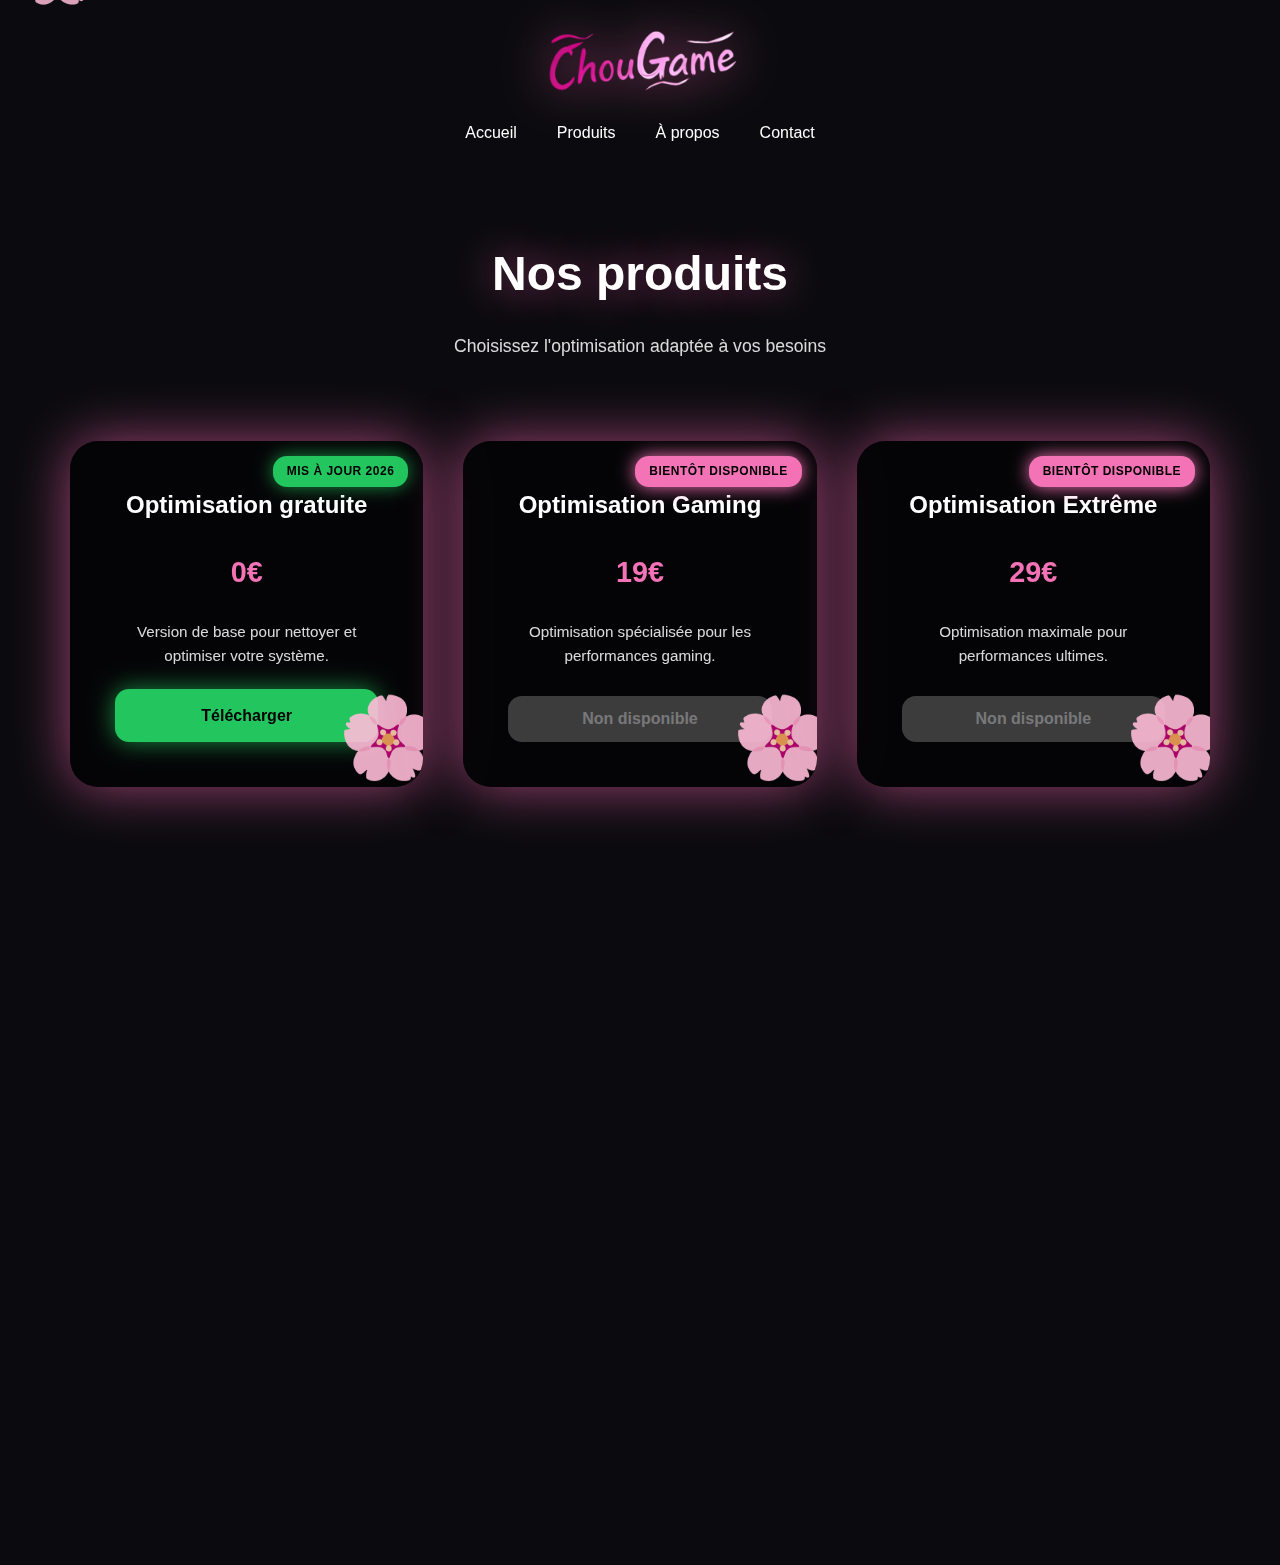
<file: produits.html>
<!DOCTYPE html>
<html lang="fr">
<head>
  <meta charset="UTF-8">
  <meta name="viewport" content="width=device-width, initial-scale=1.0">
  <meta name="description" content="Découvrez les produits d'optimisation Windows de ChouGame. Optimisation gratuite, Gaming et Extrême.">
  <meta name="theme-color" content="#f472b6">
  
  <title>ChouGame – Produits</title>

  <link rel="stylesheet" href="https://cdnjs.cloudflare.com/ajax/libs/font-awesome/6.4.0/css/all.min.css" integrity="sha512-iecdLmaskl7CVJkEZSMUjwokJNavkM0dVLvw9qNqJ6D4G6LLLF2MtiTrH7xJgM27E8ZE0PRUl22omMbrbijKeg==" crossorigin="anonymous" referrerpolicy="no-referrer">
  <link rel="stylesheet" href="styles.css">
  <link rel="stylesheet" href="pages/produits.css">

  <style>
    /* Override pour les emojis */
    .mobile-nav a {
      font-size: 1.8em !important;
    }
    
    .socials a {
      font-size: 2.5em !important;
    }
  </style>
</head>

<body>
  <!-- SAKURA BACKGROUND -->
  <div class="sakura" id="sakura"></div>

  <!-- LOGO -->
  <div class="top-logo">
    <img src="assets/logo.png" alt="ChouGame Logo" onerror="this.style.display='none'">
  </div>

  <!-- NAVIGATION DESKTOP -->
  <nav role="navigation" aria-label="Navigation principale">
    <a href="index.html">Accueil</a>
    <a href="produits.html">Produits</a>
    <a href="index.html#apropos">À propos</a>
    <a href="index.html#contact">Contact</a>
  </nav>

  <!-- HEADER -->
  <header class="reveal" role="banner">
    <h1>Nos produits</h1>
    <p>Choisissez l'optimisation adaptée à vos besoins</p>
  </header>

  <!-- PRODUCTS GRID -->
  <section class="products reveal" aria-labelledby="products-heading">
    <h2 id="products-heading" class="sr-only">Produits disponibles</h2>

    <!-- PRODUIT 1: OPTIMISATION GRATUITE -->
    <div class="card product-card reveal">
      <div class="badge badge-update">Mis à jour 2026</div>
      <h3>Optimisation gratuite</h3>
      <div class="price">0€</div>
      <p class="product-description">Version de base pour nettoyer et optimiser votre système.</p>
      <a href="https://drive.google.com/file/d/1Wa3Jc5gcxKvPfupRYZ_NpjHP9hUVA2Tr/view" target="_blank" rel="noopener noreferrer" class="btn btn-primary">
        Télécharger
      </a>
      <div class="flower-corner">🌸</div>
    </div>

    <!-- PRODUIT 2: OPTIMISATION GAMING -->
    <div class="card product-card reveal">
      <div class="badge badge-soon">Bientôt disponible</div>
      <h3>Optimisation Gaming</h3>
      <div class="price">19€</div>
      <p class="product-description">Optimisation spécialisée pour les performances gaming.</p>
      <button class="btn btn-disabled" disabled aria-label="Non disponible">
        Non disponible
      </button>
      <div class="flower-corner">🌸</div>
    </div>

    <!-- PRODUIT 3: OPTIMISATION EXTRÊME -->
    <div class="card product-card reveal">
      <div class="badge badge-soon">Bientôt disponible</div>
      <h3>Optimisation Extrême</h3>
      <div class="price">29€</div>
      <p class="product-description">Optimisation maximale pour performances ultimes.</p>
      <button class="btn btn-disabled" disabled aria-label="Non disponible">
        Non disponible
      </button>
      <div class="flower-corner">🌸</div>
    </div>

  </section>

  <!-- CONTACT SECTION -->
  <section id="contact" class="reveal" aria-labelledby="contact-heading">
    <div class="contact-card reveal">
      <h2 id="contact-heading">Contact</h2>
      <p>
        📧 <a href="mailto:cchougame@icloud.com" class="contact-link">cchougame@icloud.com</a><br>
        💬 Discord : chougame
      </p>

      <div class="socials" role="list">
        <a href="https://youtube.com/@chougame" target="_blank" rel="noopener noreferrer" role="listitem" aria-label="YouTube">
          <svg class="social-icon" viewBox="0 0 24 24" fill="none" stroke="currentColor" stroke-width="2" stroke-linecap="round" stroke-linejoin="round">
            <path d="M22.54 6.42a2.78 2.78 0 0 0-1.94-2C18.88 4 12 4 12 4s-6.88 0-8.6.46a2.78 2.78 0 0 0-1.94 2A29 29 0 0 0 1 11.75a29 29 0 0 0 .46 5.33A2.78 2.78 0 0 0 3.4 19c1.72.46 8.6.46 8.6.46s6.88 0 8.6-.46a2.78 2.78 0 0 0 1.94-2 29 29 0 0 0 .46-5.25 29 29 0 0 0-.46-5.33z"></path>
            <polygon points="9.75 15.02 15.5 11.75 9.75 8.48 9.75 15.02"></polygon>
          </svg>
        </a>
        <a href="https://www.instagram.com/clementc.22" target="_blank" rel="noopener noreferrer" role="listitem" aria-label="Instagram">
          <svg class="social-icon" viewBox="0 0 24 24" fill="none" stroke="currentColor" stroke-width="2" stroke-linecap="round" stroke-linejoin="round">
            <rect x="2" y="2" width="20" height="20" rx="5" ry="5"></rect>
            <path d="M16 11.37A4 4 0 1 1 12.63 8 4 4 0 0 1 16 11.37z"></path>
            <circle cx="17.5" cy="6.5" r="1.5"></circle>
          </svg>
        </a>
        <a href="https://x.com/gamchou" target="_blank" rel="noopener noreferrer" role="listitem" aria-label="X (Twitter)">
          <svg class="social-icon" viewBox="0 0 24 24" fill="currentColor">
            <path d="M18.244 2.25h3.308l-7.227 8.26 8.502 11.24h-6.6l-5.17-6.759-5.933 6.759h-3.308l7.73-8.835L2.56 2.25h6.6l4.69 6.169L18.244 2.25zm-1.161 17.52h1.833L7.084 4.126H5.117z"></path>
          </svg>
        </a>
        <a href="https://discord.gg/HqpV583Zjc" target="_blank" rel="noopener noreferrer" role="listitem" aria-label="Discord">
          <svg class="social-icon" viewBox="0 0 24 24" fill="currentColor">
            <path d="M20.317 4.37a19.791 19.791 0 0 0-4.885-1.515.074.074 0 0 0-.079.037c-.211.375-.444.864-.607 1.25a18.27 18.27 0 0 0-5.487 0c-.163-.386-.395-.875-.607-1.25a.077.077 0 0 0-.079-.037A19.736 19.736 0 0 0 3.677 4.37a.07.07 0 0 0-.032.027C.533 9.046-.32 13.58.099 18.057a.082.082 0 0 0 .031.057 19.9 19.9 0 0 0 5.993 3.03.078.078 0 0 0 .084-.028c.462-.63.873-1.295 1.226-1.994a.076.076 0 0 0-.042-.106 13.107 13.107 0 0 1-1.872-.892.077.077 0 0 1-.008-.128 10.2 10.2 0 0 0 .372-.294.075.075 0 0 1 .078-.01c3.928 1.793 8.18 1.793 12.062 0a.075.075 0 0 1 .079.009c.12.098.246.198.373.294a.077.077 0 0 1-.006.127 12.299 12.299 0 0 1-1.873.892.076.076 0 0 0-.041.107c.36.698.77 1.364 1.225 1.993a.076.076 0 0 0 .084.028 19.839 19.839 0 0 0 6.002-3.03.077.077 0 0 0 .032-.056c.5-4.506.151-8.933-2.118-12.66a.056.056 0 0 0-.031-.028zM8.02 15.33c-1.183 0-2.157-.965-2.157-2.156 0-1.193.964-2.157 2.157-2.157 1.193 0 2.156.964 2.156 2.157 0 1.19-.963 2.155-2.156 2.155zm7.975 0c-1.183 0-2.157-.965-2.157-2.156 0-1.193.964-2.157 2.157-2.157 1.193 0 2.157.964 2.157 2.157 0 1.19-.964 2.155-2.157 2.155z"></path>
          </svg>
        </a>
      </div>
    </div>
  </section>

  <!-- MOBILE NAVIGATION -->
  <div class="mobile-nav" role="navigation" aria-label="Navigation mobile">
    <a href="index.html" aria-label="Accueil">🏠</a>
    <a href="produits.html" aria-label="Produits">📦</a>
    <a href="index.html#apropos" aria-label="À propos">ℹ️</a>
    <a href="index.html#contact" aria-label="Contact">✉️</a>
  </div>

  <script>
    // SAKURA FLOWERS - Code intégré directement
    (function() {
      const container = document.getElementById('sakura');
      if (!container) return;
      
      for (let i = 0; i < 25; i++) {
        const flower = document.createElement('div');
        flower.textContent = '🌸';
        flower.style.position = 'absolute';
        flower.style.top = '-100px';
        flower.style.left = Math.random() * 100 + 'vw';
        flower.style.fontSize = (40 + Math.random() * 40) + 'px';
        flower.style.opacity = '0.85';
        flower.style.pointerEvents = 'none';
        flower.style.userSelect = 'none';
        flower.style.animation = 'fall linear infinite';
        flower.style.animationDuration = (12 + Math.random() * 18) + 's';
        flower.style.animationDelay = Math.random() * 10 + 's';
        container.appendChild(flower);
      }
    })();

    // REVEAL ON SCROLL
    (function() {
      const reveals = document.querySelectorAll('.reveal');
      if (!reveals.length) return;

      const observer = new IntersectionObserver((entries) => {
        entries.forEach(entry => {
          if (entry.isIntersecting) {
            entry.target.classList.add('active');
          }
        });
      }, {
        threshold: 0.1,
        rootMargin: '0px 0px -100px 0px'
      });

      reveals.forEach(el => observer.observe(el));
      
      // Initial reveal
      reveals.forEach(el => {
        if (el.getBoundingClientRect().top < window.innerHeight - 100) {
          el.classList.add('active');
        }
      });
    })();
  </script>

</body>
</html>
</file>
<file: styles.css>
/* ===== VARIABLES ===== */
:root {
  --primary-pink: #f472b6;
  --pink-light: rgba(255, 105, 180, 0.8);
  --pink-shadow: rgba(255, 105, 180, 0.6);
  --bg-dark: #0b0b0f;
  --bg-card: rgba(0, 0, 0, 0.55);
  --bg-mobile-nav: rgba(0, 0, 0, 0.45);
  --green-success: #22c55e;
  --green-shadow: rgba(34, 197, 94, 0.7);
  --text-white: white;
  --text-secondary: #aaa;
  --border-radius-lg: 28px;
  --border-radius-md: 18px;
  --border-radius-sm: 14px;
  --spacing-lg: 90px;
  --spacing-md: 45px;
  --spacing-sm: 20px;
  --shadow-lg: 0 0 55px var(--pink-shadow);
  --shadow-md: 0 0 40px var(--pink-shadow);
  --shadow-sm: 0 0 25px var(--pink-shadow);
  --transition-smooth: 0.3s;
  --transition-reveal: 1s;
}

/* ===== RESET ET BASE ===== */
* {
  margin: 0;
  padding: 0;
  box-sizing: border-box;
}

html {
  scroll-behavior: smooth;
}

body {
  font-family: 'Segoe UI', Arial, sans-serif;
  background-color: var(--bg-dark);
  color: var(--text-white);
  overflow-x: hidden;
  line-height: 1.6;
}

/* ===== SAKURA BACKGROUND ===== */
.sakura {
  position: fixed;
  inset: 0;
  pointer-events: none;
  z-index: -1;
}

.flower {
  position: absolute;
  top: -10%;
  opacity: 0.85;
  animation: fall linear infinite;
}

@keyframes fall {
  to {
    transform: translateY(120vh) rotate(360deg);
  }
}

/* ===== LOGO ===== */
.top-logo {
  display: flex;
  justify-content: center;
  padding: 25px 0;
}

.top-logo img {
  height: 70px;
  filter: drop-shadow(0 0 25px var(--pink-light));
  transition: transform var(--transition-smooth);
}

.top-logo img:hover {
  transform: scale(1.05);
}

/* ===== NAVIGATION DESKTOP ===== */
nav {
  display: flex;
  justify-content: center;
  gap: 40px;
  padding: 0 var(--spacing-sm);
}

nav a {
  color: var(--text-white);
  text-decoration: none;
  font-weight: 500;
  position: relative;
  transition: color var(--transition-smooth);
}

nav a::after {
  content: '';
  position: absolute;
  bottom: -6px;
  left: 0;
  width: 0;
  height: 2px;
  background: var(--primary-pink);
  transition: width var(--transition-smooth);
}

nav a:hover {
  color: var(--primary-pink);
}

nav a:hover::after {
  width: 100%;
}

/* ===== HEADER ===== */
header {
  text-align: center;
  padding: 90px 20px 20px;
}

header h1 {
  font-size: 3em;
  font-weight: 700;
  text-shadow: 0 0 40px var(--pink-shadow);
  margin-bottom: 15px;
}

header p {
  max-width: 600px;
  margin: 20px auto 0;
  opacity: 0.85;
  font-size: 1.1em;
}

/* ===== CTA BUTTON ===== */
.header-cta {
  text-align: center;
  margin: 30px 0 var(--spacing-lg);
}

.cta-btn {
  display: inline-block;
  padding: 16px 45px;
  background: var(--primary-pink);
  color: black;
  border-radius: var(--border-radius-md);
  text-decoration: none;
  font-weight: bold;
  box-shadow: 0 0 40px var(--primary-pink);
  transition: transform var(--transition-smooth);
  border: none;
  cursor: pointer;
}

.cta-btn:hover {
  transform: scale(1.08);
}

.cta-btn:active {
  transform: scale(0.98);
}

/* ===== SECTIONS ===== */
section {
  padding: var(--spacing-lg) var(--spacing-sm);
  text-align: center;
}

section h2 {
  font-size: 2em;
  margin-bottom: 15px;
}

/* ===== CARD ===== */
.card {
  max-width: 750px;
  margin: 0 auto;
  background: var(--bg-card);
  backdrop-filter: blur(14px);
  padding: var(--spacing-md);
  border-radius: var(--border-radius-lg);
  box-shadow: var(--shadow-lg);
  position: relative;
}

/* ===== SOCIALS ===== */
.socials {
  display: flex;
  justify-content: center;
  gap: 28px;
  margin-top: 30px;
  flex-wrap: wrap;
}

.socials a {
  color: var(--text-white);
  transition: color var(--transition-smooth), transform var(--transition-smooth);
  display: inline-flex;
  align-items: center;
  justify-content: center;
  width: 60px;
  height: 60px;
  border-radius: 50%;
  z-index: 5;
  position: relative;
  text-decoration: none;
}

.social-icon {
  width: 32px;
  height: 32px;
  stroke: currentColor;
  fill: currentColor;
}

.socials a:hover {
  color: var(--primary-pink);
  transform: translateY(-6px) scale(1.25);
}

/* ===== REVEAL ANIMATION ===== */
.reveal {
  opacity: 0;
  transform: translateY(40px);
  transition: opacity var(--transition-reveal), transform var(--transition-reveal);
}

.reveal.active {
  opacity: 1;
  transform: none;
}

/* ===== MOBILE NAVIGATION ===== */
.mobile-nav {
  display: none;
}

@media (max-width: 768px) {
  nav {
    display: none;
  }

  .mobile-nav {
    position: fixed;
    bottom: 20px;
    left: 50%;
    transform: translateX(-50%);
    background: var(--bg-mobile-nav);
    backdrop-filter: blur(22px);
    padding: 18px 40px;
    border-radius: 50px;
    display: flex;
    gap: 40px;
    z-index: 9999;
    box-shadow: 0 0 30px var(--primary-pink);
    border: 1px solid rgba(244, 114, 182, 0.3);
  }

  .mobile-nav a {
    color: var(--text-white);
    font-size: 1.8em;
    transition: color var(--transition-smooth), transform var(--transition-smooth);
    display: flex;
    align-items: center;
    justify-content: center;
    width: 45px;
    height: 45px;
    border-radius: 50%;
    text-decoration: none;
  }

  .mobile-nav a:hover {
    color: var(--primary-pink);
    transform: scale(1.3);
  }

  header h1 {
    font-size: 2em;
  }

  header p {
    font-size: 1em;
  }

  .card {
    padding: 30px;
  }
}

/* ===== RESPONSIVE ===== */
@media (max-width: 480px) {
  header {
    padding: 60px 15px 15px;
  }

  header h1 {
    font-size: 1.75em;
  }

  nav {
    gap: 20px;
    font-size: 0.9em;
  }

  section {
    padding: 60px 15px;
  }
}
</file>
<file: pages/produits.css>
/* ===== STYLES SPÉCIFIQUES PRODUITS.HTML ===== */

/* ===== PRODUCTS GRID ===== */
.products {
  display: grid;
  grid-template-columns: repeat(auto-fit, minmax(280px, 1fr));
  gap: 40px;
  padding: 60px 30px 120px;
  max-width: 1200px;
  margin: 0 auto;
}

/* ===== PRODUCT CARD ===== */
.product-card {
  position: relative;
  display: flex;
  flex-direction: column;
  overflow: hidden;
  transition: transform var(--transition-smooth), box-shadow var(--transition-smooth);
}

.product-card:hover {
  transform: translateY(-8px);
  box-shadow: 0 0 60px var(--primary-pink);
}

/* ===== FLOWER CORNER DECORATION ===== */
.flower-corner {
  position: absolute;
  bottom: -15px;
  right: -15px;
  width: auto;
  height: auto;
  font-size: 80px;
  opacity: 0.9;
  animation: float 4s ease-in-out infinite;
  pointer-events: none;
  user-select: none;
}

@keyframes float {
  0%, 100% {
    transform: translateY(0) rotate(0deg);
  }
  50% {
    transform: translateY(-12px) rotate(6deg);
  }
}

/* ===== BADGES ===== */
.badge {
  position: absolute;
  top: 15px;
  right: 15px;
  padding: 6px 14px;
  border-radius: var(--border-radius-sm);
  font-size: 0.75em;
  font-weight: bold;
  text-transform: uppercase;
  letter-spacing: 0.5px;
  z-index: 2;
}

.badge-update {
  background: var(--green-success);
  color: black;
  box-shadow: 0 0 18px var(--green-shadow);
}

.badge-soon {
  background: var(--primary-pink);
  color: black;
  box-shadow: 0 0 18px var(--primary-pink);
}

/* ===== PRODUCT CONTENT ===== */
.product-card h3 {
  font-size: 1.5em;
  margin-bottom: 10px;
  margin-top: 0;
}

.product-description {
  flex-grow: 1;
  opacity: 0.85;
  font-size: 0.95em;
  margin-bottom: 20px;
}

.price {
  font-size: 1.8em;
  font-weight: bold;
  margin: 15px 0 25px;
  color: var(--primary-pink);
}

/* ===== BUTTONS ===== */
.btn {
  padding: 14px 30px;
  border-radius: var(--border-radius-sm);
  font-weight: bold;
  border: none;
  cursor: pointer;
  text-decoration: none;
  display: inline-block;
  transition: all var(--transition-smooth);
  font-size: 1em;
}

.btn-primary {
  background: var(--green-success);
  color: black;
  box-shadow: 0 0 25px var(--green-shadow);
}

.btn-primary:hover {
  transform: scale(1.05);
  box-shadow: 0 0 35px var(--green-shadow);
}

.btn-primary:active {
  transform: scale(0.98);
}

.btn-disabled {
  background: #555;
  color: var(--text-secondary);
  cursor: not-allowed;
  opacity: 0.7;
}

.btn-disabled:hover {
  transform: none;
  box-shadow: none;
}

/* ===== CONTACT CARD ===== */
.contact-card {
  max-width: 750px;
  margin: 60px auto 80px;
  background: var(--bg-card);
  backdrop-filter: blur(14px);
  padding: var(--spacing-md);
  border-radius: var(--border-radius-lg);
  box-shadow: 0 0 55px var(--primary-pink);
  text-align: center;
}

.contact-card h2 {
  margin-bottom: 15px;
}

.contact-link {
  color: var(--primary-pink);
  text-decoration: none;
  font-weight: bold;
  transition: opacity var(--transition-smooth);
}

.contact-link:hover {
  opacity: 0.8;
  text-decoration: underline;
}

/* ===== RESPONSIVE ===== */
@media (max-width: 768px) {
  .products {
    grid-template-columns: 1fr;
    padding: 40px 20px 100px;
    gap: 30px;
  }

  .product-card:hover {
    transform: none;
    box-shadow: var(--shadow-lg);
  }

  .flower-corner {
    width: 70px;
  }

  .contact-card {
    margin: 40px 20px 60px;
    padding: 30px;
  }
}

@media (max-width: 480px) {
  .products {
    padding: 30px 15px 80px;
    gap: 20px;
  }

  .product-card h3 {
    font-size: 1.25em;
  }

  .price {
    font-size: 1.5em;
  }

  .btn {
    padding: 12px 24px;
    font-size: 0.95em;
  }
}

/* ===== SCREEN READER ONLY ===== */
.sr-only {
  position: absolute;
  width: 1px;
  height: 1px;
  padding: 0;
  margin: -1px;
  overflow: hidden;
  clip: rect(0, 0, 0, 0);
  white-space: nowrap;
  border-width: 0;
}
</file>
